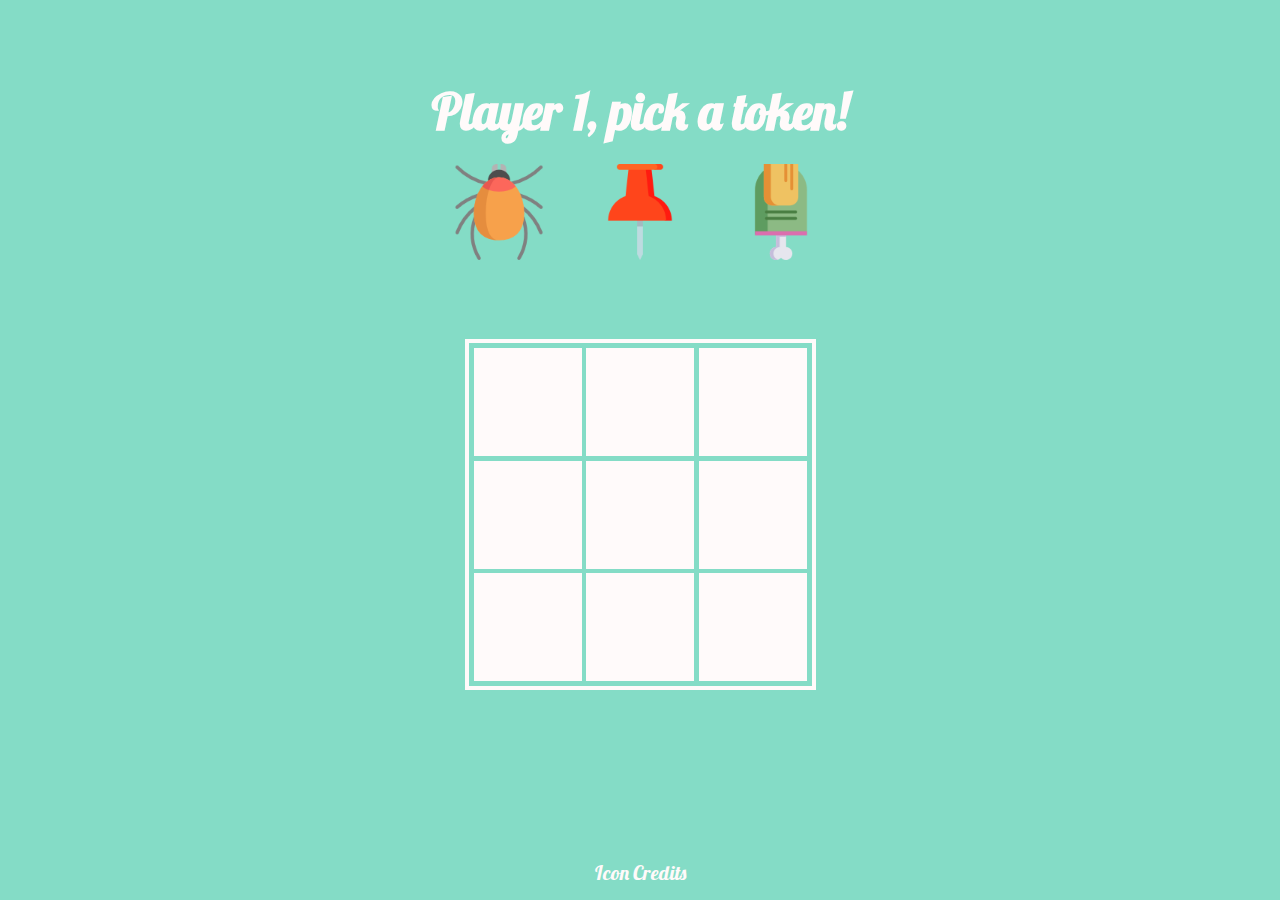
<file: index.html>
<!DOCTYPE html>
<html lang="en">
<head>
	<meta charset="UTF-8">
	<meta name="viewport" content="width=device-width, initial-scale=1.0">
	<meta http-equiv="X-UA-Compatible" content="ie=edge">
	<!-- Favicon -->
	<link rel="shortcut icon" type="image/jpg" href="./images/favicon.ico"/>

	<!-- Fonts / Styles / Animations -->
	<link rel="preconnect" href="https://fonts.googleapis.com">
	<link rel="preconnect" href="https://fonts.gstatic.com" crossorigin>
	<link href="https://fonts.googleapis.com/css2?family=Lobster&display=swap" rel="stylesheet">

	<link rel="stylesheet" href="https://cdnjs.cloudflare.com/ajax/libs/animate.css/4.1.1/animate.min.css"/>

	<link rel="stylesheet" href="./css/style.css">
	
	<!-- Scripts -->
	<script src="./js/confetti-main/confetti.js"></script>
	<script defer src="./js/app.js"></script>
	
	<title>Tick Tack Severed Toe</title>
</head>
<body>
		
	<h2 id="message"></h2>

	<section class="stage">
		<div hidden class="crown">
			<img src="./images/crown.png" alt="Crown">
		</div>

		<div>
			<img class="avatar" src="./images/mite.png" alt="Tick">
			<img class="avatar" src="./images/pushpin.png" alt="Tack">
			<img class="avatar" src="./images/finger.png" alt="Toe">
		</div>

		<div hidden class="ties">
			<img src="./images/tie.png" alt="Tie">
			<img src="./images/tie.png" alt="Tie">
		</div>
	</section>

	<button id="replay">Replay?</button>

	<section class="board">
		<div class="sq" id="sq0"></div>
		<div class="sq" id="sq1"></div>
		<div class="sq" id="sq2"></div>
		<div class="sq" id="sq3"></div>
		<div class="sq" id="sq4"></div>
		<div class="sq" id="sq5"></div>
		<div class="sq" id="sq6"></div>
		<div class="sq" id="sq7"></div>
		<div class="sq" id="sq8"></div>
	</section>   

	<footer>
		<a href="./credits.html">Icon Credits</a>
	</footer>
</body>
</html>
</file>
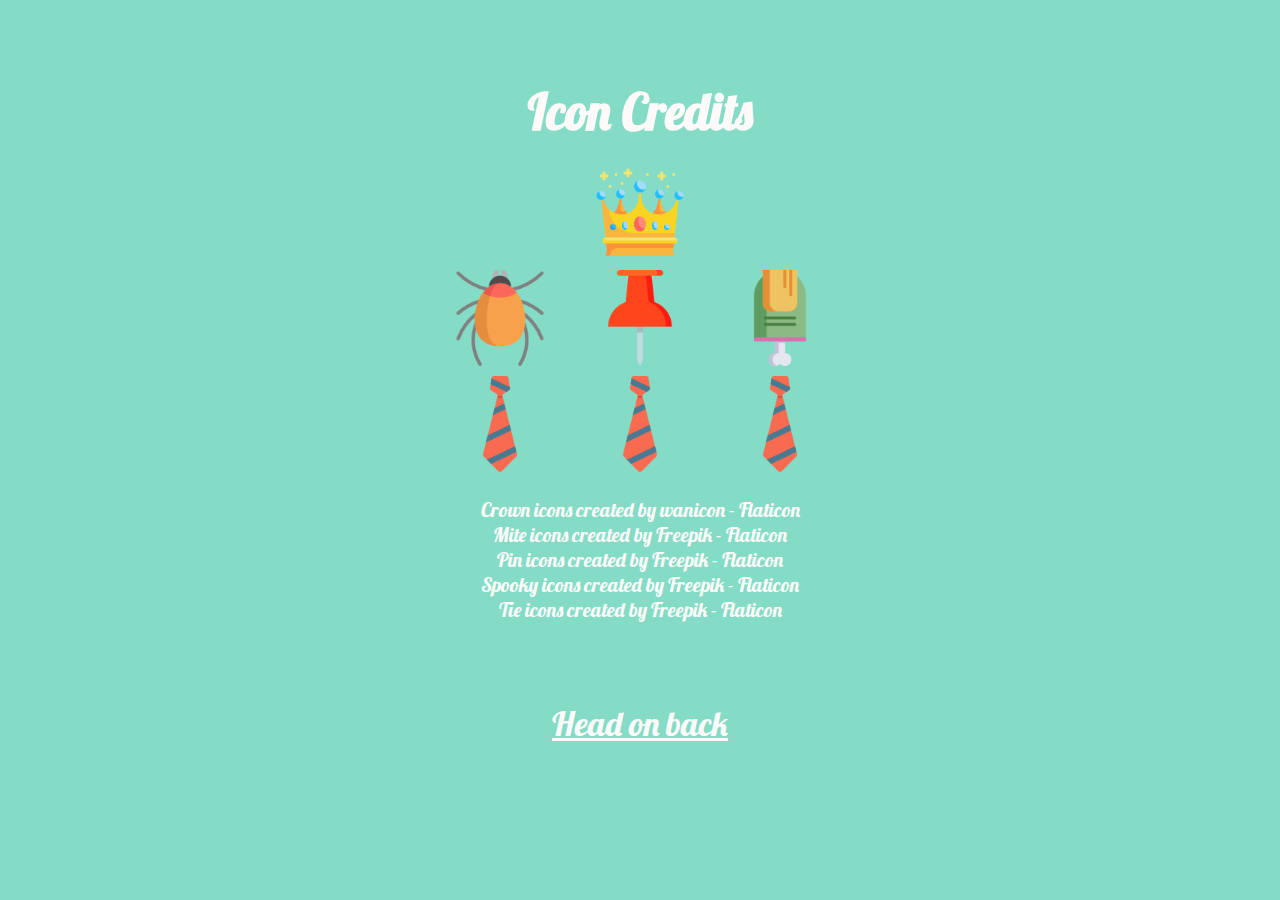
<file: credits.html>
<!DOCTYPE html>
<html lang="en">
<head>
	<meta charset="UTF-8">
	<meta name="viewport" content="width=device-width, initial-scale=1.0">
	<meta http-equiv="X-UA-Compatible" content="ie=edge">
	
	<!-- Fonts / Styles / Animations -->
	<link rel="preconnect" href="https://fonts.googleapis.com">
	<link rel="preconnect" href="https://fonts.gstatic.com" crossorigin>
	<link href="https://fonts.googleapis.com/css2?family=Lobster&display=swap" rel="stylesheet">

	<link rel="stylesheet" href="https://cdnjs.cloudflare.com/ajax/libs/animate.css/4.1.1/animate.min.css"/>

	<link rel="stylesheet" href="./css/style.css">
	
	<title>Tic Tac Toe - Credits</title>
</head>
<body>
		
	<h2 id="message">Icon Credits</h2>
	<section class="stage">
        <a a target="_blank" href="https://www.flaticon.com/free-icons/crown" title="crown icons">
            <img src="./images/crown.png" alt="Crown">
        </a>
		<div>
            <a target="_blank" href="https://www.flaticon.com/free-icons/mite" title="mite icons">
                <img class="avatar" src="./images/mite.png" alt="Tick">
            </a>
            <a target="_blank" href="https://www.flaticon.com/free-icons/pin" title="pin icons">
                <img class="avatar" src="./images/pushpin.png" alt="Tack">
            </a>
            <a target="_blank" href="https://www.flaticon.com/free-icons/spooky" title="spooky icons">
                <img class="avatar" src="./images/finger.png" alt="Toe">
            </a>
		</div>
		<div>
            <a target="_blank" href="https://www.flaticon.com/free-icons/tie" title="tie icons">
                <img src="./images/tie.png" alt="Tie">
            </a>
            <a target="_blank" href="https://www.flaticon.com/free-icons/tie" title="tie icons">
                <img src="./images/tie.png" alt="Tie">
            </a>
            <a target="_blank" href="https://www.flaticon.com/free-icons/tie" title="tie icons">
                <img src="./images/tie.png" alt="Tie">
            </a>
		</div>
	</section>
    <a target="_blank" href="https://www.flaticon.com/free-icons/crown" title="crown icons">Crown icons created by wanicon - Flaticon</a>
    <a target="_blank" href="https://www.flaticon.com/free-icons/mite" title="mite icons">Mite icons created by Freepik - Flaticon</a>
    <a target="_blank" href="https://www.flaticon.com/free-icons/pin" title="pin icons">Pin icons created by Freepik - Flaticon</a>
    <a target="_blank" href="https://www.flaticon.com/free-icons/spooky" title="spooky icons">Spooky icons created by Freepik - Flaticon</a>
    <a target="_blank" href="https://www.flaticon.com/free-icons/tie" title="tie icons">Tie icons created by Freepik - Flaticon</a>
    <a href="./index.html" class="return-to-game">Head on back</a>
</body>
</html>
</file>
<file: css/style.css>
/* https://coolors.co/palette/d9ffee-a5ffd6-84dcc6-ff686b-ffa69e-ffddd9 */

body {
  text-align: center;
  background-color: #84dcc6;
	/* Use a system font, if none are available use an available sans-sarif   font */
	font-family: system-ui, -apple-system, BlinkMacSystemFont, "Segoe UI",
		Roboto, Oxygen-Sans, Ubuntu, Cantarell, "Helvetica Neue", sans-serif;
	margin: 0;
  height: 100vh;
  display: flex;
  flex-direction: column;
}

#message {
  margin: 80px 0 16px 0;
  font-size: 50px;
  color: snow;
  font-family: 'Lobster', cursive;
  /* Setting a height stop some of the elements from shimmying */
  height: 68px;
}

.stage img{
  margin: 0 20px;
  padding-bottom: 5px;
  width: 96px;
}

.avatar {
  
  cursor: pointer;
}

#replay {
  visibility: hidden;
  background: none;
  border: none;
  font-size: 26px;
  font-family: 'Lobster', cursive;
  margin: 0 auto 20px;
  color: snow;
  width: 150px;
  cursor: pointer;
}

.stage {
  position: relative;
  margin: 0 0 15px;
}

.crown img {
  width: 54px;
  padding: 0;
}

.crown {
  position: absolute;
  left: 50%;
  top: -48px;
  transform: translate(-50%, 0);
  width: 100%;
}

.ties {
  position: absolute;
  top: 15px;
  transform: translate(-50%, 0);
  width: 100%;
}

section.board {
  margin: 0 auto;
  border: 4px solid snow;
  padding: 5px;
  display: grid;
  grid-template-rows: repeat(3, 12vmin);
  grid-template-columns: repeat(3, 12vmin);
  grid-gap: 0.5vmin;
}

.sq {
  background-color: snow;
  /* Can't see the border unless hovering. */
  /* If the border is only in the hover, the contained image will shift a little, */
  /* putting border here prevents that. */
  border: 4px solid snow;
  font-size: 8vmin;
}

span {
  color: #ff686b;
}

.sq:hover {
  background-color: inherit;
}

.player-avatar {
  vertical-align: middle;
  width: 80%;
}

footer {
  position: absolute;
  bottom: 15px;
  width: 100%;
}

a {
  color: snow;
  font-family: 'Lobster', cursive;
  text-decoration: none;
  font-size: 20px;
}

.return-to-game {
  margin: 80px;
  color: snow;
  font-family: 'Lobster', cursive;
  text-decoration: underline;
  font-size: 34px;
}
</file>
